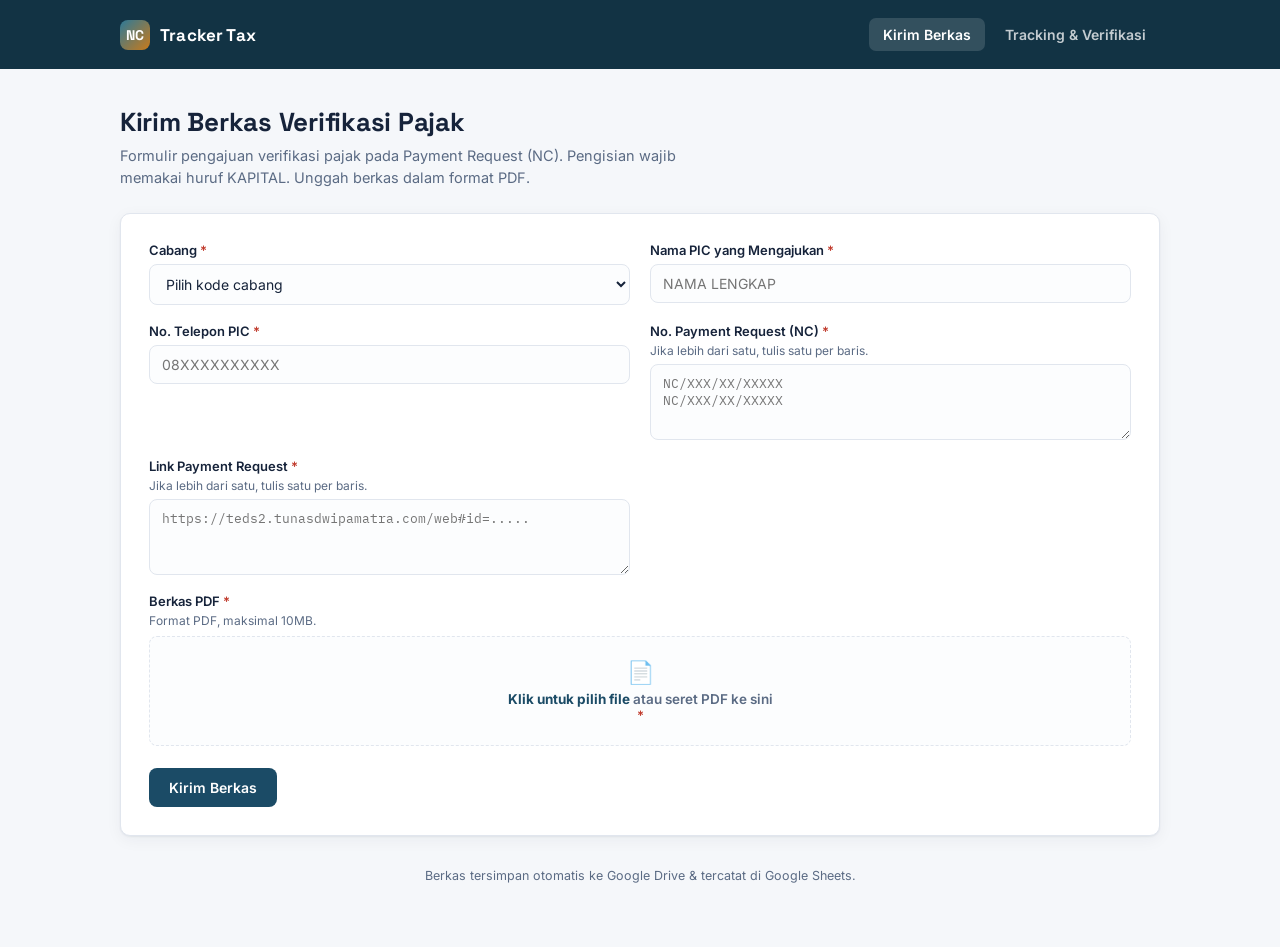
<file: index.html>
<!DOCTYPE html>
<html lang="id">
<head>
<meta charset="UTF-8">
<meta name="viewport" content="width=device-width, initial-scale=1.0">
<title>Kirim Berkas — NC Tracker Tax</title>
<link rel="stylesheet" href="assets/style.css">
</head>
<body>

<div class="topbar">
  <div class="topbar-inner">
    <div class="brand"><span class="brand-mark">NC</span> Tracker Tax</div>
    <nav class="nav-tabs">
      <a href="index.html" class="active">Kirim Berkas</a>
      <a href="tracking.html">Tracking &amp; Verifikasi</a>
    </nav>
  </div>
</div>

<div class="wrap">
  <div class="page-head">
    <h1>Kirim Berkas Verifikasi Pajak</h1>
    <p>Formulir pengajuan verifikasi pajak pada Payment Request (NC). Pengisian wajib memakai huruf KAPITAL. Unggah berkas dalam format PDF.</p>
  </div>

  <div class="card">
    <form id="submitForm">
      <div class="form-grid">

        <div class="field required">
          <label for="cabang">Cabang</label>
          <select id="cabang" required>
            <option value="" disabled selected>Pilih kode cabang</option>
            <option value="HHO">HHO — Head Office</option>
            <option value="MML">MML — Main Dealer</option>
            <option value="__custom">Kode cabang lain (3 huruf)…</option>
          </select>
          <input type="text" id="cabangCustom" maxlength="3" placeholder="Contoh: DXX" style="display:none; text-transform:uppercase;">
        </div>

        <div class="field required">
          <label for="namaPic">Nama PIC yang Mengajukan</label>
          <input type="text" id="namaPic" placeholder="NAMA LENGKAP" required>
        </div>

        <div class="field required">
          <label for="noTelpon">No. Telepon PIC</label>
          <input type="tel" id="noTelpon" placeholder="08XXXXXXXXXX" required>
        </div>

        <div class="field required">
          <label for="noPaymentRequest">No. Payment Request (NC)</label>
          <div class="hint">Jika lebih dari satu, tulis satu per baris.</div>
          <textarea id="noPaymentRequest" rows="3" placeholder="NC/XXX/XX/XXXXX
NC/XXX/XX/XXXXX" required></textarea>
        </div>

        <div class="field required">
          <label for="linkPaymentRequest">Link Payment Request</label>
          <div class="hint">Jika lebih dari satu, tulis satu per baris.</div>
          <textarea id="linkPaymentRequest" rows="3" placeholder="https://teds2.tunasdwipamatra.com/web#id=....." required></textarea>
        </div>

        <div class="field full required">
          <label>Berkas PDF</label>
          <div class="hint" style="margin-bottom:2px;">Format PDF, maksimal 10MB.</div>
          <label class="dropzone" id="dropzone">
            <input type="file" id="fileInput" accept="application/pdf">
            <div class="dz-icon">📄</div>
            <div class="dz-text" id="dzText"><strong>Klik untuk pilih file</strong> atau seret PDF ke sini</div>
          </label>
        </div>

      </div>

      <div class="form-actions">
        <button type="submit" class="btn btn-primary" id="submitBtn">Kirim Berkas</button>
        <span class="status-msg" id="statusMsg"></span>
      </div>
    </form>
  </div>

  <footer class="foot">Berkas tersimpan otomatis ke Google Drive &amp; tercatat di Google Sheets.</footer>
</div>

<script src="assets/config.js"></script>
<script src="assets/app.js"></script>
</body>
</html>
</file>
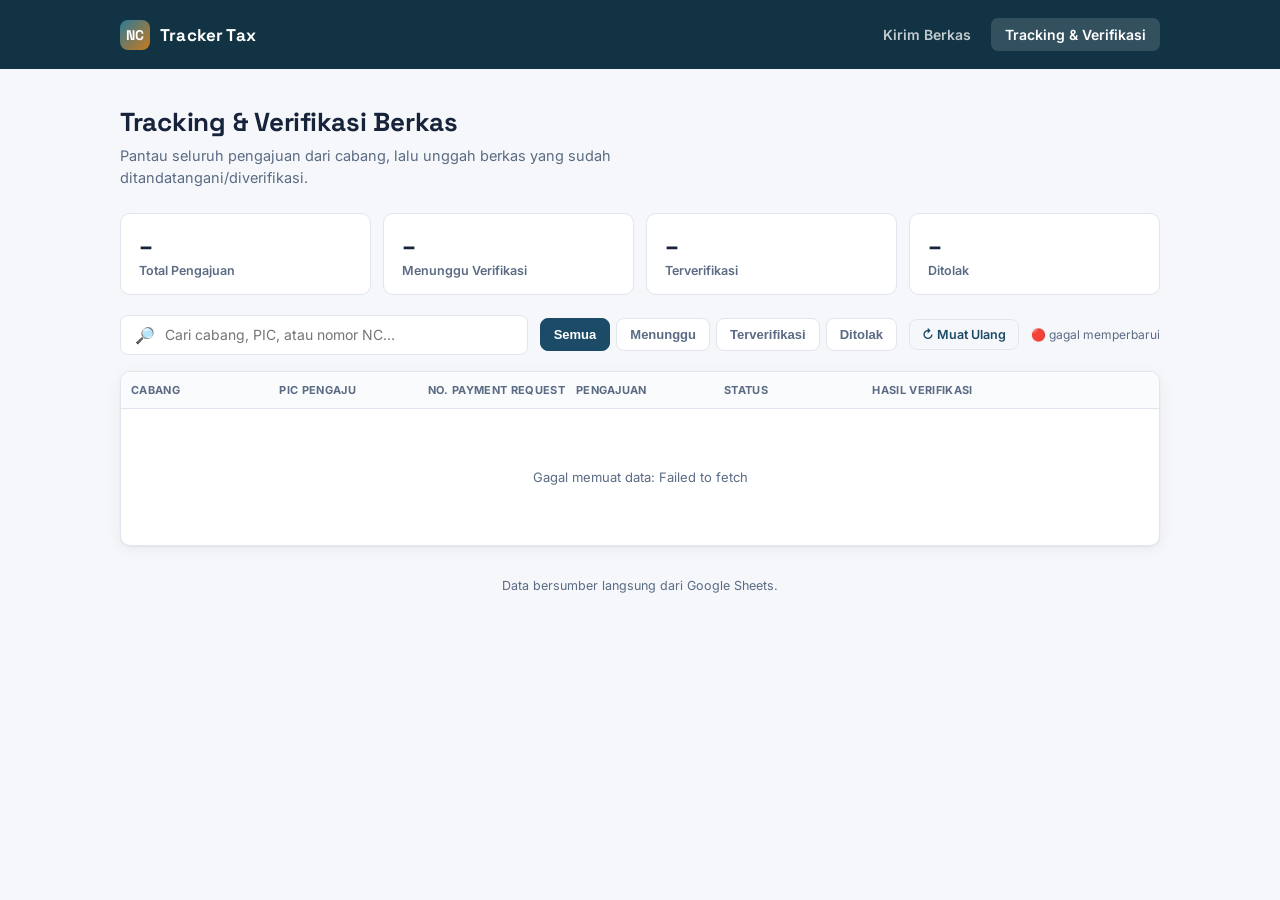
<file: tracking.html>
<!DOCTYPE html>
<html lang="id">
<head>
<meta charset="UTF-8">
<meta name="viewport" content="width=device-width, initial-scale=1.0">
<title>Tracking &amp; Verifikasi — NC Tracker Tax</title>
<link rel="stylesheet" href="assets/style.css">
</head>
<body>

<div class="topbar">
  <div class="topbar-inner">
    <div class="brand"><span class="brand-mark">NC</span> Tracker Tax</div>
    <nav class="nav-tabs">
      <a href="index.html">Kirim Berkas</a>
      <a href="tracking.html" class="active">Tracking &amp; Verifikasi</a>
    </nav>
  </div>
</div>

<div class="wrap">
  <div class="page-head">
    <h1>Tracking &amp; Verifikasi Berkas</h1>
    <p>Pantau seluruh pengajuan dari cabang, lalu unggah berkas yang sudah ditandatangani/diverifikasi.</p>
  </div>

  <div class="stat-row" id="statRow">
    <div class="stat-card"><div class="num" id="statTotal">–</div><div class="label">Total Pengajuan</div></div>
    <div class="stat-card"><div class="num" id="statPending">–</div><div class="label">Menunggu Verifikasi</div></div>
    <div class="stat-card"><div class="num" id="statVerified">–</div><div class="label">Terverifikasi</div></div>
    <div class="stat-card"><div class="num" id="statRejected">–</div><div class="label">Ditolak</div></div>
  </div>

  <div class="toolbar">
    <div class="search-box">
      <span>🔎</span>
      <input type="text" id="searchInput" placeholder="Cari cabang, PIC, atau nomor NC…">
    </div>
    <div class="filter-tabs" id="filterTabs">
      <button data-filter="all" class="active">Semua</button>
      <button data-filter="Menunggu Verifikasi">Menunggu</button>
      <button data-filter="Terverifikasi">Terverifikasi</button>
      <button data-filter="Ditolak">Ditolak</button>
    </div>
    <button class="btn btn-ghost btn-sm" id="refreshBtn">↻ Muat Ulang</button>
    <span id="lastUpdated" style="font-size:12px; color:var(--ink-soft); white-space:nowrap;"></span>
  </div>

  <div class="table-wrap">
    <table>
      <thead>
        <tr>
          <th>Cabang</th>
          <th>PIC Pengaju</th>
          <th>No. Payment Request</th>
          <th>Pengajuan</th>
          <th>Status</th>
          <th>Hasil Verifikasi</th>
          <th></th>
        </tr>
      </thead>
      <tbody id="tableBody">
        <tr><td colspan="7" class="empty-state">Memuat data…</td></tr>
      </tbody>
    </table>
  </div>

  <footer class="foot">Data bersumber langsung dari Google Sheets.</footer>
</div>

<!-- Modal verifikasi -->
<div class="modal-overlay" id="modalOverlay">
  <div class="modal">
    <h3>Verifikasi Berkas</h3>
    <p class="sub" id="modalSub">Unggah berkas yang sudah ditandatangani/diverifikasi.</p>

    <div class="field" style="margin-bottom:14px;">
      <label>Keputusan</label>
      <select id="modalStatus">
        <option value="Terverifikasi">Terverifikasi</option>
        <option value="Ditolak">Ditolak</option>
      </select>
    </div>

    <div class="field" style="margin-bottom:14px;">
      <label>Nama Admin Verifikator</label>
      <input type="text" id="modalAdmin" placeholder="NAMA ADMIN">
    </div>

    <div class="field" style="margin-bottom:14px;">
      <label>Catatan (opsional)</label>
      <input type="text" id="modalCatatan" placeholder="Catatan tambahan">
    </div>

    <div class="field">
      <label>Berkas Hasil Verifikasi (PDF)</label>
      <label class="dropzone" id="modalDropzone" style="padding:16px;">
        <input type="file" id="modalFileInput" accept="application/pdf">
        <div class="dz-text" id="modalDzText"><strong>Klik untuk pilih file</strong> (opsional jika hanya menolak)</div>
      </label>
    </div>

    <div class="modal-actions">
      <button class="btn btn-ghost btn-sm" id="modalCancel">Batal</button>
      <button class="btn btn-primary btn-sm" id="modalSubmit">Simpan</button>
    </div>
    <div class="status-msg" id="modalMsg" style="margin-top:10px;"></div>
  </div>
</div>

<script src="assets/config.js"></script>
<script src="assets/tracking.js"></script>
</body>
</html>
</file>
<file: assets/style.css>
@import url('https://fonts.googleapis.com/css2?family=Space+Grotesk:wght@500;600;700&family=Inter:wght@400;500;600;700&family=IBM+Plex+Mono:wght@500;600&display=swap');

:root {
  --bg: #F5F7FA;
  --surface: #FFFFFF;
  --ink: #16233A;
  --ink-soft: #5B6B84;
  --border: #E1E6EE;
  --primary: #1B4B66;
  --primary-dark: #123344;
  --primary-soft: #E7F0F4;
  --accent: #C97A1A;
  --accent-soft: #FBEEDD;
  --success: #1F8A5F;
  --success-soft: #E4F5EC;
  --danger: #C0392B;
  --danger-soft: #FBEAE8;
  --radius: 10px;
  --shadow: 0 1px 2px rgba(22, 35, 58, 0.06), 0 4px 16px rgba(22, 35, 58, 0.05);
}

* { box-sizing: border-box; }

body {
  margin: 0;
  background: var(--bg);
  color: var(--ink);
  font-family: 'Inter', system-ui, sans-serif;
  -webkit-font-smoothing: antialiased;
}

.wrap {
  max-width: 1080px;
  margin: 0 auto;
  padding: 0 20px 64px;
}

/* ---------- Topbar ---------- */
.topbar {
  background: var(--primary-dark);
  color: #fff;
}
.topbar-inner {
  max-width: 1080px;
  margin: 0 auto;
  padding: 18px 20px;
  display: flex;
  align-items: center;
  justify-content: space-between;
  gap: 16px;
  flex-wrap: wrap;
}
.brand {
  display: flex;
  align-items: center;
  gap: 10px;
  font-family: 'Space Grotesk', sans-serif;
  font-weight: 700;
  font-size: 17px;
  letter-spacing: 0.01em;
}
.brand-mark {
  width: 30px; height: 30px;
  border-radius: 8px;
  background: linear-gradient(135deg, #2D7A99, var(--accent));
  display: flex; align-items: center; justify-content: center;
  font-size: 14px; font-weight: 700;
  flex-shrink: 0;
}
.nav-tabs { display: flex; gap: 6px; }
.nav-tabs a {
  color: rgba(255,255,255,0.75);
  text-decoration: none;
  font-size: 14px;
  font-weight: 600;
  padding: 8px 14px;
  border-radius: 7px;
  transition: background 0.15s, color 0.15s;
}
.nav-tabs a:hover { color: #fff; background: rgba(255,255,255,0.08); }
.nav-tabs a.active { color: #fff; background: rgba(255,255,255,0.14); }

/* ---------- Page header ---------- */
.page-head {
  padding: 36px 0 24px;
}
.page-head h1 {
  font-family: 'Space Grotesk', sans-serif;
  font-size: 26px;
  margin: 0 0 6px;
  letter-spacing: -0.01em;
}
.page-head p {
  color: var(--ink-soft);
  margin: 0;
  font-size: 14.5px;
  max-width: 620px;
  line-height: 1.5;
}

/* ---------- Card ---------- */
.card {
  background: var(--surface);
  border: 1px solid var(--border);
  border-radius: var(--radius);
  box-shadow: var(--shadow);
  padding: 28px;
}

/* ---------- Form ---------- */
.form-grid {
  display: grid;
  grid-template-columns: 1fr 1fr;
  gap: 18px 20px;
}
.field { display: flex; flex-direction: column; gap: 6px; }
.field.full { grid-column: 1 / -1; }
.field label {
  font-size: 13px;
  font-weight: 600;
  color: var(--ink);
}
.field .hint {
  font-size: 12px;
  color: var(--ink-soft);
  margin-top: -2px;
}
.field input[type=text],
.field input[type=tel],
.field select,
.field textarea {
  border: 1px solid var(--border);
  border-radius: 8px;
  padding: 10px 12px;
  font-size: 14px;
  font-family: inherit;
  color: var(--ink);
  background: #FCFDFE;
  transition: border-color 0.15s, box-shadow 0.15s;
}
.field textarea { resize: vertical; min-height: 76px; font-family: 'IBM Plex Mono', monospace; font-size: 13px; }
.field input:focus, .field select:focus, .field textarea:focus {
  outline: none;
  border-color: var(--primary);
  box-shadow: 0 0 0 3px var(--primary-soft);
}
.field.required label::after { content: ' *'; color: var(--danger); }

/* file dropzone */
.dropzone {
  border: 1.5px dashed var(--border);
  border-radius: 8px;
  padding: 22px;
  text-align: center;
  cursor: pointer;
  background: #FCFDFE;
  transition: border-color 0.15s, background 0.15s;
}
.dropzone:hover, .dropzone.drag { border-color: var(--primary); background: var(--primary-soft); }
.dropzone input[type=file] { display: none; }
.dropzone .dz-icon { font-size: 22px; margin-bottom: 6px; }
.dropzone .dz-text { font-size: 13.5px; color: var(--ink-soft); }
.dropzone .dz-text strong { color: var(--primary); }
.dropzone .dz-file { font-size: 13.5px; font-weight: 600; color: var(--success); }

.btn {
  border: none;
  border-radius: 8px;
  font-family: inherit;
  font-weight: 600;
  font-size: 14px;
  padding: 11px 20px;
  cursor: pointer;
  transition: transform 0.08s, opacity 0.15s, background 0.15s;
  display: inline-flex;
  align-items: center;
  gap: 8px;
}
.btn:active { transform: scale(0.98); }
.btn-primary { background: var(--primary); color: #fff; }
.btn-primary:hover { background: var(--primary-dark); }
.btn-primary:disabled { opacity: 0.55; cursor: not-allowed; }
.btn-ghost { background: transparent; color: var(--primary); border: 1px solid var(--border); }
.btn-ghost:hover { background: var(--primary-soft); }
.btn-sm { padding: 7px 12px; font-size: 12.5px; }

.form-actions { margin-top: 22px; display: flex; align-items: center; gap: 14px; }

.status-msg { font-size: 13.5px; font-weight: 600; }
.status-msg.ok { color: var(--success); }
.status-msg.err { color: var(--danger); }

/* ---------- Branch badge ---------- */
.badge-cabang {
  display: inline-flex;
  align-items: center;
  justify-content: center;
  min-width: 46px;
  padding: 3px 8px;
  border-radius: 6px;
  background: var(--primary-soft);
  color: var(--primary-dark);
  font-family: 'IBM Plex Mono', monospace;
  font-weight: 600;
  font-size: 12.5px;
  letter-spacing: 0.04em;
  border: 1px solid #CFE0E7;
}

/* ---------- Status pill ---------- */
.pill {
  display: inline-flex;
  align-items: center;
  gap: 6px;
  padding: 4px 10px;
  border-radius: 999px;
  font-size: 12px;
  font-weight: 600;
  white-space: nowrap;
}
.pill::before { content: ''; width: 6px; height: 6px; border-radius: 50%; }
.pill.pending { background: var(--accent-soft); color: var(--accent); }
.pill.pending::before { background: var(--accent); }
.pill.verified { background: var(--success-soft); color: var(--success); }
.pill.verified::before { background: var(--success); }
.pill.rejected { background: var(--danger-soft); color: var(--danger); }
.pill.rejected::before { background: var(--danger); }

/* ---------- Toolbar (tracking page) ---------- */
.toolbar {
  display: flex;
  gap: 12px;
  flex-wrap: wrap;
  align-items: center;
  justify-content: space-between;
  margin-bottom: 16px;
}
.search-box {
  flex: 1;
  min-width: 220px;
  display: flex;
  align-items: center;
  gap: 8px;
  background: var(--surface);
  border: 1px solid var(--border);
  border-radius: 8px;
  padding: 9px 14px;
}
.search-box input {
  border: none; outline: none; font-size: 14px; width: 100%; font-family: inherit; background: transparent;
}
.filter-tabs { display: flex; gap: 6px; }
.filter-tabs button {
  border: 1px solid var(--border);
  background: var(--surface);
  color: var(--ink-soft);
  font-size: 13px;
  font-weight: 600;
  padding: 8px 13px;
  border-radius: 8px;
  cursor: pointer;
}
.filter-tabs button.active { background: var(--primary); border-color: var(--primary); color: #fff; }

.stat-row {
  display: grid;
  grid-template-columns: repeat(4, 1fr);
  gap: 12px;
  margin-bottom: 20px;
}
.stat-card {
  background: var(--surface);
  border: 1px solid var(--border);
  border-radius: var(--radius);
  padding: 16px 18px;
}
.stat-card .num { font-family: 'Space Grotesk', sans-serif; font-size: 24px; font-weight: 700; }
.stat-card .label { font-size: 12.5px; color: var(--ink-soft); font-weight: 600; margin-top: 2px; }

/* ---------- Table ---------- */
.table-wrap {
  background: var(--surface);
  border: 1px solid var(--border);
  border-radius: var(--radius);
  overflow: hidden;
  box-shadow: var(--shadow);
}
table { width: 100%; border-collapse: collapse; font-size: 13px; table-layout: fixed; }
thead th {
  text-align: left;
  font-size: 11px;
  text-transform: uppercase;
  letter-spacing: 0.03em;
  color: var(--ink-soft);
  padding: 11px 10px;
  background: #FAFBFD;
  border-bottom: 1px solid var(--border);
  white-space: nowrap;
}
tbody td {
  padding: 11px 10px;
  border-bottom: 1px solid var(--border);
  vertical-align: middle;
  overflow: hidden;
}
tbody tr:last-child td { border-bottom: none; }
tbody tr:hover { background: #FAFBFD; }
.cell-pic { display: flex; flex-direction: column; gap: 2px; }
.cell-pic .name { font-weight: 600; }
.cell-pic .phone { font-size: 12px; color: var(--ink-soft); }
.cell-nc { font-family: 'IBM Plex Mono', monospace; font-size: 12px; white-space: pre-line; word-break: break-word; color: var(--ink-soft); }
.cell-id { font-family: 'IBM Plex Mono', monospace; font-size: 11.5px; color: var(--ink-soft); }
.link-inline { color: var(--primary); font-weight: 600; font-size: 13px; text-decoration: none; }
.link-inline:hover { text-decoration: underline; }
.empty-state { text-align: center; padding: 60px 20px; color: var(--ink-soft); }
.empty-state .em-icon { font-size: 30px; margin-bottom: 10px; }

/* ---------- Modal ---------- */
.modal-overlay {
  position: fixed; inset: 0; background: rgba(18, 51, 68, 0.45);
  display: none; align-items: center; justify-content: center; padding: 20px; z-index: 50;
}
.modal-overlay.open { display: flex; }
.modal {
  background: var(--surface); border-radius: var(--radius);
  max-width: 480px; width: 100%; padding: 26px;
  box-shadow: 0 12px 40px rgba(0,0,0,0.2);
}
.modal h3 { font-family: 'Space Grotesk', sans-serif; margin: 0 0 4px; font-size: 18px; }
.modal .sub { color: var(--ink-soft); font-size: 13px; margin: 0 0 18px; }
.modal-actions { display: flex; justify-content: flex-end; gap: 10px; margin-top: 20px; }

footer.foot {
  text-align: center;
  color: var(--ink-soft);
  font-size: 12.5px;
  padding: 32px 20px 0;
}

@media (max-width: 700px) {
  .form-grid { grid-template-columns: 1fr; }
  .stat-row { grid-template-columns: 1fr 1fr; }
  .table-wrap { overflow-x: auto; }
  table { min-width: 640px; table-layout: auto; }
}
</file>
